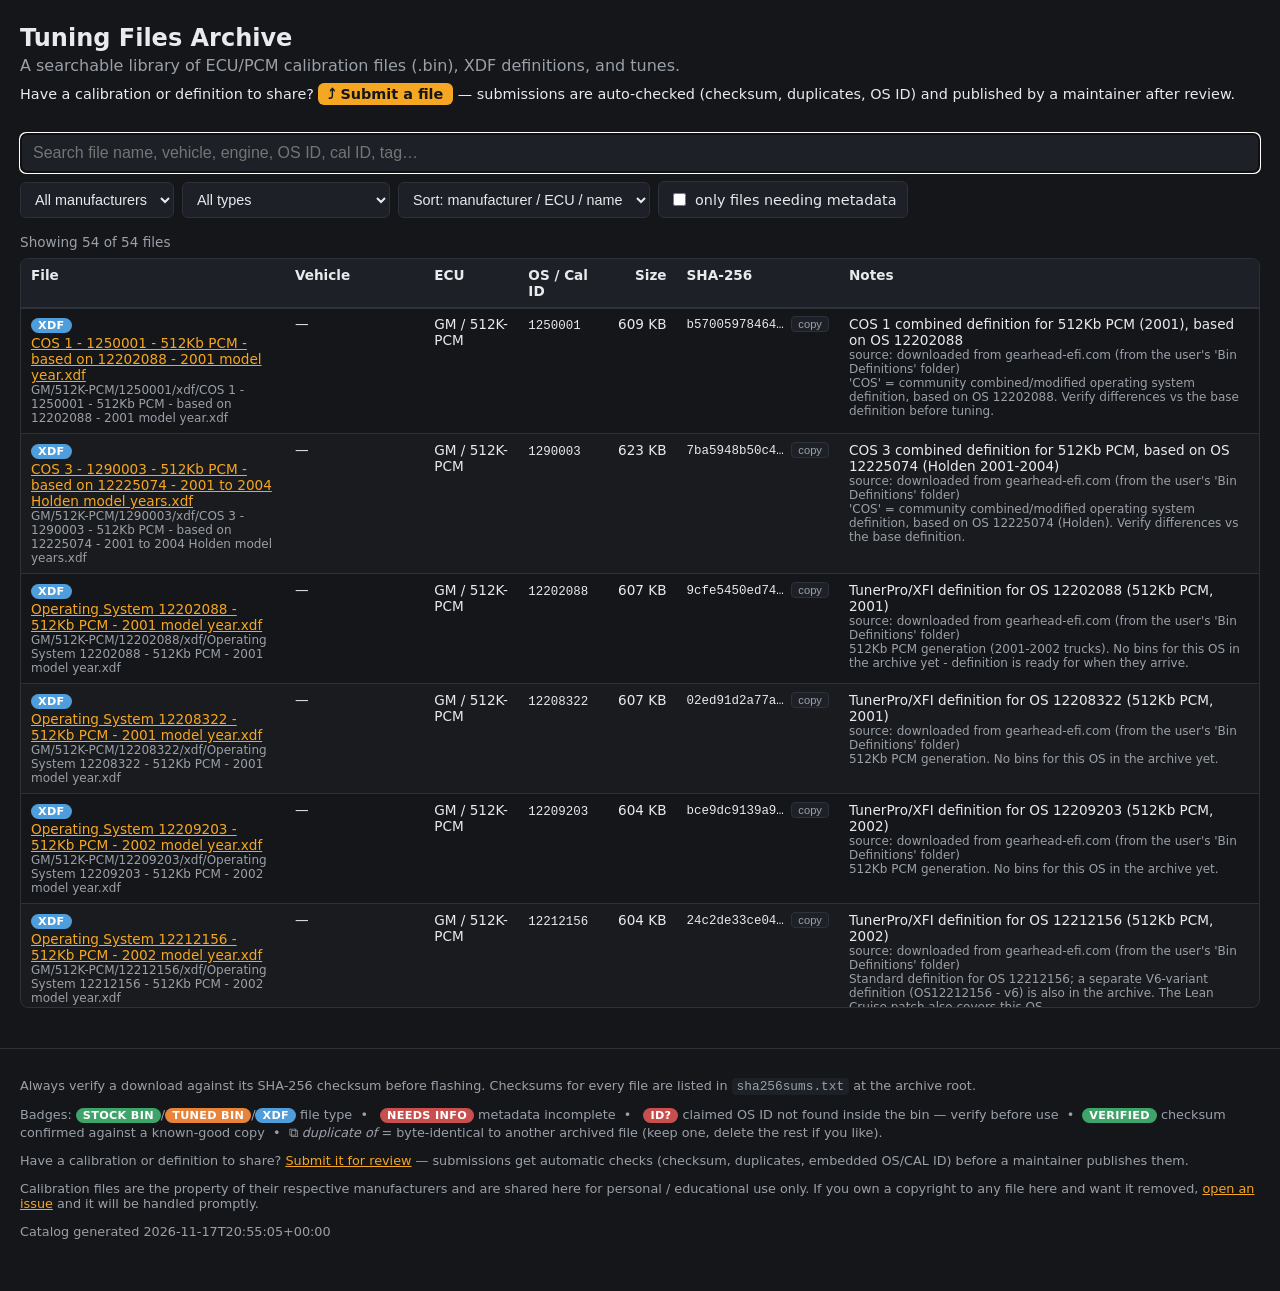
<file: catalog/index.html>
<!DOCTYPE html>
<html lang="en">
<head>
<meta charset="utf-8">
<meta name="viewport" content="width=device-width, initial-scale=1">
<title>Tuning Files Archive — ECU/PCM calibration &amp; XDF library</title>
<link rel="stylesheet" href="style.css">
</head>
<body>
<header>
  <h1>Tuning Files Archive</h1>
  <p class="tagline">A searchable library of ECU/PCM calibration files (.bin), XDF definitions, and tunes.</p>
  <p class="submit-line">Have a calibration or definition to share?
    <a class="submit-btn" id="submit-header" href="/submit">⤴ Submit a file</a>
    — submissions are auto-checked (checksum, duplicates, OS ID) and published by a maintainer after review.</p>
</header>

<main>
  <section id="controls">
    <input id="search" type="search"
           placeholder="Search file name, vehicle, engine, OS ID, cal ID, tag…"
           autocomplete="off" autofocus>
    <div class="filters">
      <select id="f-maker"><option value="all">All manufacturers</option></select>
      <select id="f-type"><option value="all">All types</option></select>
      <select id="sort">
        <option value="path">Sort: manufacturer / ECU / name</option>
        <option value="size-desc">Sort: largest first</option>
        <option value="size-asc">Sort: smallest first</option>
        <option value="newest">Sort: newest first</option>
      </select>
      <label class="needs"><input type="checkbox" id="f-needs"> only files needing metadata</label>
    </div>
  </section>

  <p id="count"></p>

  <div class="table-scroll">
    <table>
      <thead>
        <tr>
          <th>File</th><th>Vehicle</th><th>ECU</th>
          <th>OS / Cal ID</th><th class="num">Size</th>
          <th>SHA-256</th><th>Notes</th>
        </tr>
      </thead>
      <tbody id="rows"></tbody>
    </table>
    <p id="empty" hidden></p>
  </div>
</main>

<footer>
  <p>Always verify a download against its SHA-256 checksum before flashing.
     Checksums for every file are listed in <code>sha256sums.txt</code> at the archive root.</p>
  <p>Badges: <span class="badge t-stock">stock bin</span>/<span class="badge t-tune">tuned bin</span>/<span class="badge t-xdf">xdf</span>
     file type &nbsp;•&nbsp; <span class="badge t-missing">needs info</span> metadata incomplete
     &nbsp;•&nbsp; <span class="badge t-missing">ID?</span> claimed OS ID not found inside the bin — verify before use
     &nbsp;•&nbsp; <span class="badge t-stock">verified</span> checksum confirmed against a known-good copy
     &nbsp;•&nbsp; ⧉ <em>duplicate of</em> = byte-identical to another archived file (keep one, delete the rest if you like).</p>
  <p>Have a calibration or definition to share? <a id="submit-footer" href="/submit">Submit it for review</a>
     — submissions get automatic checks (checksum, duplicates, embedded OS/CAL ID)
     before a maintainer publishes them.</p>
  <p class="legal">Calibration files are the property of their respective manufacturers and are shared
     here for personal / educational use only. If you own a copyright to any file here and want it
     removed, <a href="https://github.com/GT238/Tuning-Files/issues">open an issue</a> and it will be handled promptly.</p>
  <p id="generated"></p>
</footer>

<script src="app.js"></script>
</body>
</html>
</file>
<file: catalog/style.css>
:root {
  --bg: #14161a;
  --panel: #1d2026;
  --text: #e8eaed;
  --muted: #9aa0a8;
  --accent: #f5a623;
  --line: #2c313a;
  --stock: #3fa46a;
  --tune: #e8833a;
  --xdf: #4f9ddb;
  --tool: #8a8f98;
  --missing: #c94f4f;
}

* { box-sizing: border-box; }
body {
  margin: 0;
  font-family: "Segoe UI", system-ui, sans-serif;
  background: var(--bg);
  color: var(--text);
}

header { padding: 24px 20px 8px; max-width: 1400px; margin: 0 auto; }
h1 { font-size: 1.5rem; margin: 0 0 4px; }
.tagline { margin: 0; color: var(--muted); }

main { max-width: 1400px; margin: 0 auto; padding: 12px 20px 40px; }

#controls {
  display: flex; flex-direction: column; gap: 8px;
  position: sticky; top: 0; background: var(--bg);
  padding: 8px 0; z-index: 2;
}
#search {
  font-size: 1rem; padding: 10px 12px; width: 100%;
  border-radius: 6px; border: 1px solid var(--line);
  background: var(--panel); color: var(--text);
}
.filters { display: flex; gap: 8px; flex-wrap: wrap; align-items: center; }
select, .needs {
  background: var(--panel); color: var(--text);
  border: 1px solid var(--line); border-radius: 6px;
  padding: 8px 10px; font-size: .9rem;
}
.needs { display: inline-flex; align-items: center; gap: 6px; cursor: pointer; }

#count { color: var(--muted); font-size: .85rem; margin: 8px 0; }

.table-scroll {
  overflow: auto;               /* own scroll pane so the sticky header works */
  max-height: calc(100vh - 150px);
  border: 1px solid var(--line);
  border-radius: 8px;
}
table { border-collapse: separate; border-spacing: 0; width: 100%; font-size: .85rem; }
th, td { text-align: left; padding: 8px 10px; border-bottom: 1px solid var(--line); vertical-align: top; }
th {
  position: sticky; top: 0; z-index: 1;
  background: var(--panel);
  box-shadow: 0 1px 0 var(--line);   /* keeps the bottom rule visible while rows scroll under */
}
tbody tr:nth-child(even) { background: rgba(255, 255, 255, .02); }
tbody tr:hover { background: rgba(255, 255, 255, .05); }

a { color: var(--accent); }

.badge {
  display: inline-block; padding: 1px 7px; border-radius: 10px;
  font-size: .7rem; font-weight: 600; text-transform: uppercase;
  letter-spacing: .03em; color: #fff; margin-bottom: 2px;
}
.t-stock { background: var(--stock); }
.t-tune  { background: var(--tune); }
.t-xdf   { background: var(--xdf); }
.xdf-link { white-space: nowrap; }
.xdf-link.muted { color: var(--muted); border: 1px dashed var(--line); border-radius: 8px; padding: 0 6px; cursor: help; }
.t-tool, .t-doc, .t-other { background: var(--tool); }
.t-missing { background: var(--missing); margin-left: 4px; }

.path, .sub { color: var(--muted); font-size: .75rem; }
.mono { font-family: ui-monospace, Consolas, monospace; font-size: .78rem; }
.num { text-align: right; white-space: nowrap; }
.hash { white-space: nowrap; }
.file { overflow-wrap: anywhere; min-width: 240px; }
.notes { max-width: 420px; }

.copy {
  font-size: .7rem; background: var(--panel); color: var(--muted);
  border: 1px solid var(--line); border-radius: 4px;
  padding: 1px 6px; cursor: pointer;
}
.copy:hover { color: var(--text); border-color: var(--accent); }

#empty { color: var(--muted); padding: 24px 12px; }

.submit-line { margin: 8px 0 0; font-size: .9rem; }
.submit-btn {
  display: inline-block; background: var(--accent); color: #14161a;
  font-weight: 600; padding: 3px 10px; border-radius: 6px; text-decoration: none;
}
.submit-btn:hover { filter: brightness(1.1); }

footer {
  max-width: 1400px; margin: 0 auto; padding: 16px 20px 40px;
  color: var(--muted); font-size: .8rem; border-top: 1px solid var(--line);
}
.legal { margin-top: 8px; }
code { background: var(--panel); padding: 1px 5px; border-radius: 4px; }
</file>
